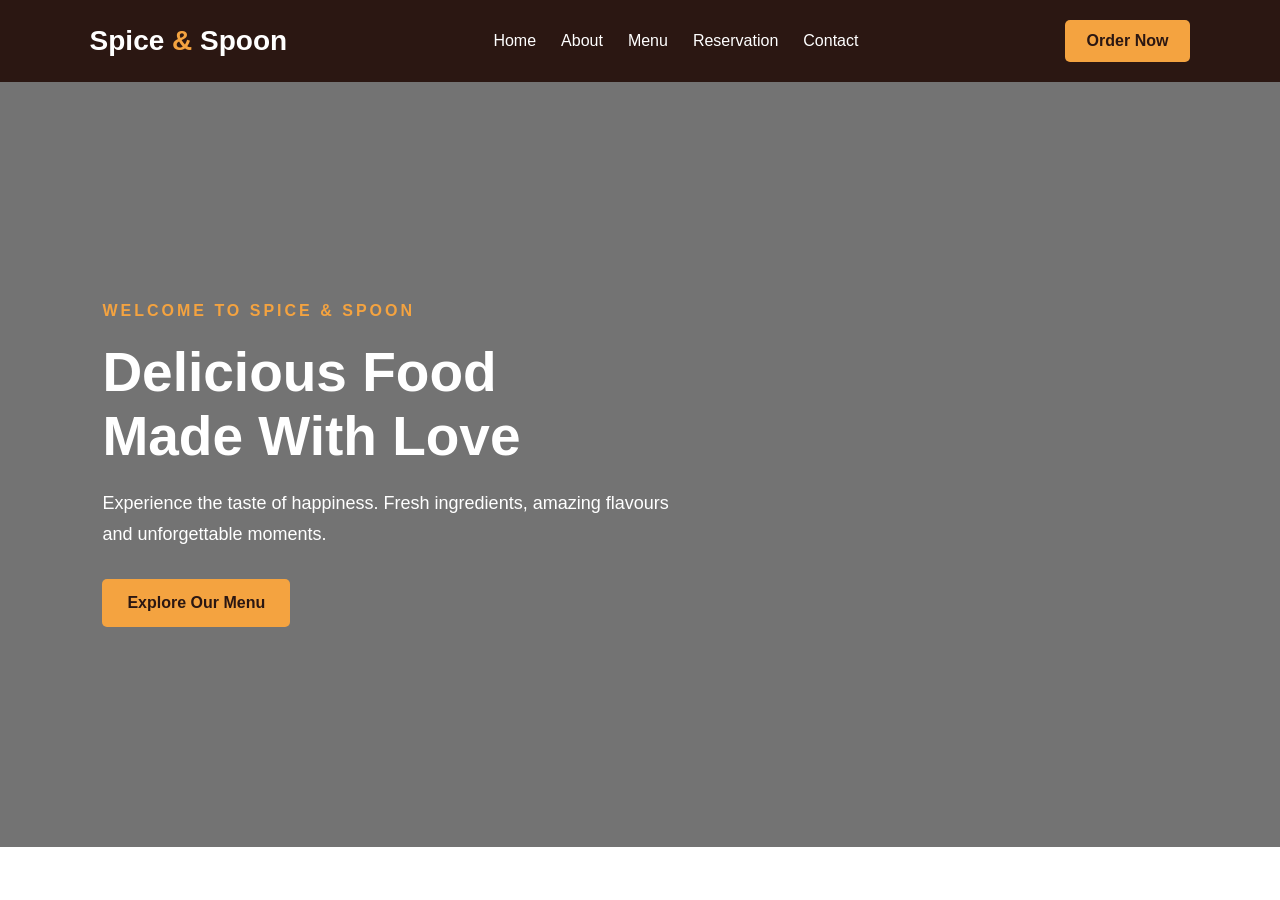
<file: index.html>
<!DOCTYPE html>
<html lang="en">
<head>
    <meta charset="UTF-8">
    <meta name="viewport" content="width=device-width, initial-scale=1.0">

    <title>Spice & Spoon | Restaurant</title>

    <link rel="stylesheet" href="css/style.css">
</head>

<body>

    <!-- Navigation Bar -->
    <header>
        <nav class="navbar">

            <h2 class="logo">Spice <span>&</span> Spoon</h2>

            <ul class="nav-links">
                <li><a href="index.html">Home</a></li>
                <li><a href="about.html">About</a></li>
                <li><a href="menu.html">Menu</a></li>
                <li><a href="reservation.html">Reservation</a></li>
                <li><a href="contact.html">Contact</a></li>
            </ul>

            <a href="menu.html" class="order-btn">Order Now</a>

        </nav>
    </header>

    <!-- Hero Section -->
    <section class="hero">

        <div class="hero-content">

            <p class="welcome">WELCOME TO SPICE & SPOON</p>

            <h1>Delicious Food<br>
            Made With Love</h1>

            <p class="description">
                Experience the taste of happiness.
                Fresh ingredients, amazing flavours
                and unforgettable moments.
            </p>

            <a href="menu.html" class="hero-btn">Explore Our Menu</a>

        </div>

    </section>

</body>
</html>
</file>
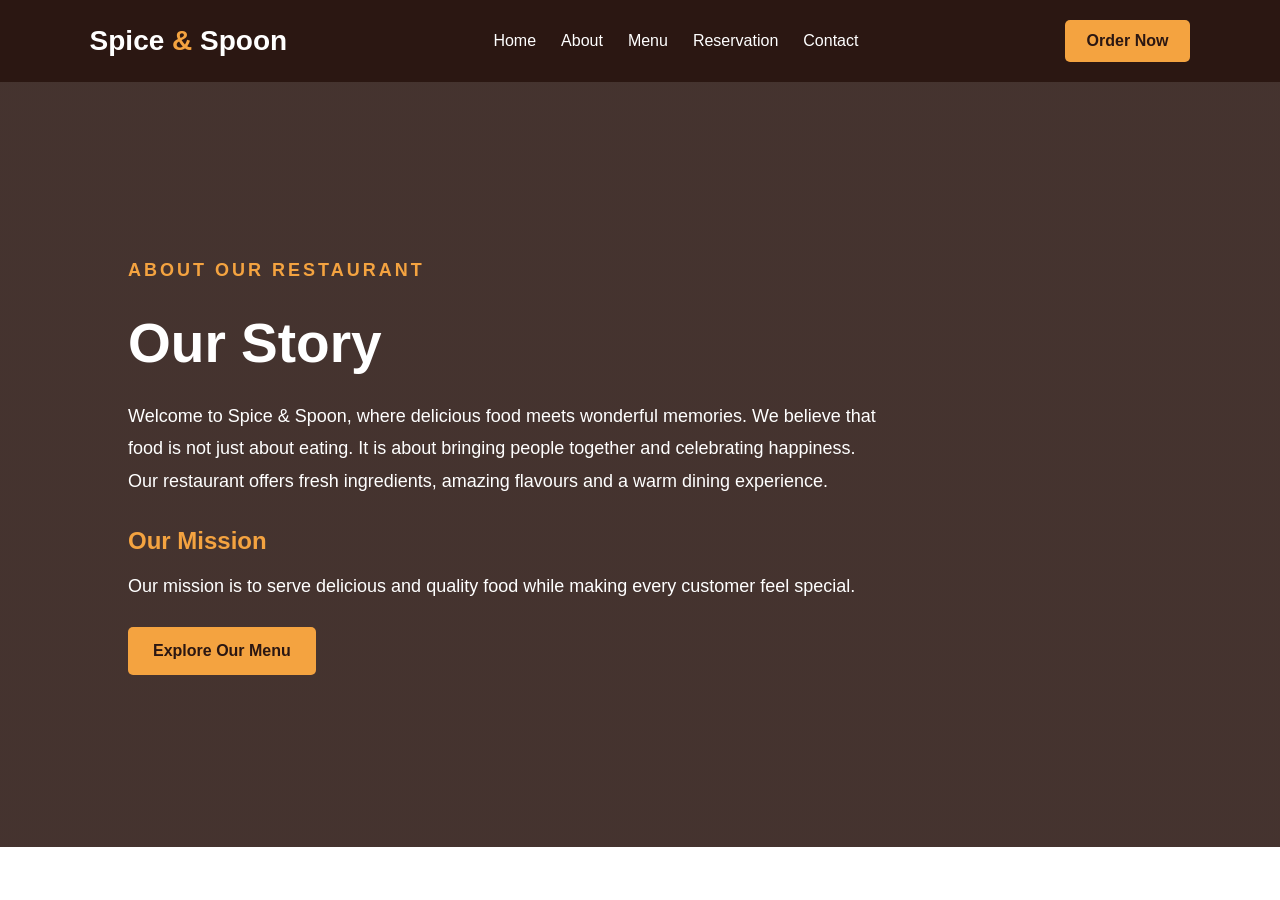
<file: about.html>
<!DOCTYPE html>
<html lang="en">
<head>
    <meta charset="UTF-8">
    <meta name="viewport" content="width=device-width, initial-scale=1.0">
    <title>About Us | Spice & Spoon</title>
    <link rel="stylesheet" href="css/style.css">
</head>

<body>

    <header>
        <nav class="navbar">
            <h2 class="logo">Spice <span>&</span> Spoon</h2>

            <ul class="nav-links">
                <li><a href="index.html">Home</a></li>
                <li><a href="about.html">About</a></li>
                <li><a href="menu.html">Menu</a></li>
                <li><a href="reservation.html">Reservation</a></li>
                <li><a href="contact.html">Contact</a></li>
            </ul>

            <a href="menu.html" class="order-btn">Order Now</a>
        </nav>
    </header>

    <section class="about-section">

        <div class="about-content">

            <p class="welcome">ABOUT OUR RESTAURANT</p>

            <h1>Our Story</h1>

            <p>
                Welcome to Spice & Spoon, where delicious food
                meets wonderful memories.

                We believe that food is not just about eating.
                It is about bringing people together and
                celebrating happiness.

                Our restaurant offers fresh ingredients,
                amazing flavours and a warm dining experience.
            </p>

            <h2>Our Mission</h2>

            <p>
                Our mission is to serve delicious and quality
                food while making every customer feel special.
            </p>

            <a href="menu.html" class="hero-btn">
                Explore Our Menu
            </a>

        </div>

    </section>

</body>
</html>
</file>
<file: css/style.css>
/* Basic Settings */
* {
    margin: 0;
    padding: 0;
    box-sizing: border-box;
    font-family: Arial, sans-serif;
}

/* Navigation Bar */
.navbar {
    display: flex;
    justify-content: space-between;
    align-items: center;
    padding: 20px 7%;
    background-color: #2b1712;
}

.logo {
    color: white;
    font-size: 28px;
}

.logo span {
    color: #f4a340;
}

.nav-links {
    display: flex;
    list-style: none;
    gap: 25px;
}

.nav-links a {
    color: white;
    text-decoration: none;
    font-size: 16px;
}

.nav-links a:hover {
    color: #f4a340;
}

.order-btn {
    background-color: #f4a340;
    color: #2b1712;
    padding: 12px 22px;
    text-decoration: none;
    border-radius: 5px;
    font-weight: bold;
}

/* Hero Section */
.hero {
    min-height: 85vh;
    display: flex;
    align-items: center;
    padding: 60px 8%;

    background: linear-gradient(
        rgba(0,0,0,0.55),
        rgba(0,0,0,0.55)
    ),
    url("https://images.unsplash.com/photo-1517248135467-4c7edcad34c4")
    center/cover no-repeat;
}

.hero-content {
    color: white;
    max-width: 600px;
}

.welcome {
    color: #f4a340;
    letter-spacing: 3px;
    margin-bottom: 20px;
    font-weight: bold;
}

.hero h1 {
    font-size: 55px;
    margin-bottom: 20px;
}

.description {
    font-size: 18px;
    line-height: 1.7;
    margin-bottom: 30px;
}

.hero-btn {
    display: inline-block;
    background-color: #f4a340;
    color: #2b1712;
    padding: 15px 25px;
    text-decoration: none;
    border-radius: 5px;
    font-weight: bold;
}

.hero-btn:hover,
.order-btn:hover {
    background-color: white;
}
/* ABOUT PAGE */

.about-section {
    min-height: 85vh;
    display: flex;
    align-items: center;
    padding: 70px 10%;
    background: linear-gradient(
        rgba(43, 23, 18, 0.88),
        rgba(43, 23, 18, 0.88)
    ),
    url("https://images.unsplash.com/photo-1414235077428-338989a2e8c0")
    center/cover no-repeat;
}

.about-content {
    max-width: 750px;
    color: white;
}

.about-content h1 {
    font-size: 55px;
    margin-bottom: 25px;
}

.about-content h2 {
    color: #f4a340;
    margin-top: 30px;
    margin-bottom: 15px;
}

.about-content p {
    font-size: 18px;
    line-height: 1.8;
    margin-bottom: 25px;
}
/* MENU PAGE */

.menu-section {
    background: #fff8ef;
    min-height: 100vh;
    padding: 60px 7%;
    text-align: center;
}

.menu-section h1 {
    font-size: 45px;
    color: #2b1712;
    margin: 15px 0;
}

.menu-intro {
    color: #755b4c;
    margin-bottom: 40px;
}

.food-container {
    display: grid;
    grid-template-columns: repeat(4, 1fr);
    gap: 25px;
}

.food-card {
    background: white;
    padding: 15px;
    border-radius: 12px;
    box-shadow: 0 4px 15px rgba(0,0,0,0.12);
    transition: 0.3s;
}

.food-card:hover {
    transform: translateY(-8px);
}

.food-card img {
    width: 100%;
    height: 190px;
    object-fit: cover;
    border-radius: 10px;
}

.food-card h2 {
    color: #2b1712;
    margin: 15px 0;
}

.food-card p {
    color: #755b4c;
    margin-bottom: 12px;
}

.food-card h3 {
    color: #d97818;
    margin-bottom: 15px;
}

.food-card button {
    background: #f4a340;
    color: #2b1712;
    border: none;
    padding: 12px 20px;
    border-radius: 5px;
    cursor: pointer;
    font-weight: bold;
}

.food-card button:hover {
    background: #2b1712;
    color: white;
}

/* Mobile responsive menu */
@media (max-width: 900px) {
    .food-container {
        grid-template-columns: repeat(2, 1fr);
    }
}

@media (max-width: 550px) {
    .food-container {
        grid-template-columns: 1fr;
    }
}
/* RESERVATION PAGE */

.reservation-section {
    min-height: 100vh;
    padding: 60px 20px;
    display: flex;
    justify-content: center;
    align-items: center;
    background: #fff3e6;
}

.reservation-box {
    width: 100%;
    max-width: 550px;
    background: white;
    padding: 35px;
    border-radius: 15px;
    box-shadow: 0 5px 20px rgba(0,0,0,0.12);
}

.reservation-box h1 {
    color: #2b1712;
    font-size: 35px;
    margin: 15px 0;
}

.reservation-box p {
    color: #755b4c;
    line-height: 1.6;
}

.reservation-box label {
    display: block;
    margin-top: 18px;
    color: #2b1712;
    font-weight: bold;
}

.reservation-box input,
.reservation-box select {
    width: 100%;
    padding: 12px;
    margin-top: 8px;
    border: 1px solid #ddd;
    border-radius: 6px;
    font-size: 15px;
}

.reservation-box button {
    width: 100%;
    padding: 14px;
    margin-top: 25px;
    background: #f4a340;
    border: none;
    border-radius: 6px;
    font-size: 16px;
    font-weight: bold;
    cursor: pointer;
}

.reservation-box button:hover {
    background: #2b1712;
    color: white;
}

#bookingMessage {
    margin-top: 15px;
    font-weight: bold;
    color: #287a39;
}
/* CONTACT PAGE */

.contact-section {
    min-height: 100vh;
    padding: 60px 7%;
    background: #fff8ef;
}

.contact-heading {
    text-align: center;
    margin-bottom: 40px;
}

.contact-heading h1 {
    font-size: 45px;
    color: #2b1712;
    margin: 15px 0;
}

.contact-heading p {
    color: #755b4c;
}

.contact-container {
    display: grid;
    grid-template-columns: 1fr 1fr;
    gap: 35px;
    max-width: 1100px;
    margin: auto;
}

.contact-info,
.contact-form {
    background: white;
    padding: 35px;
    border-radius: 12px;
    box-shadow: 0 5px 15px rgba(0,0,0,0.1);
}

.contact-info h2,
.contact-form h2 {
    color: #2b1712;
    margin-bottom: 25px;
}

.contact-info p {
    margin: 25px 0;
    color: #755b4c;
    line-height: 1.6;
}

.contact-form input,
.contact-form textarea {
    width: 100%;
    padding: 13px;
    margin-bottom: 15px;
    border: 1px solid #ddd;
    border-radius: 6px;
    font-size: 15px;
}

.contact-form button {
    width: 100%;
    padding: 14px;
    background: #f4a340;
    border: none;
    border-radius: 6px;
    font-weight: bold;
    cursor: pointer;
}

.contact-form button:hover {
    background: #2b1712;
    color: white;
}

@media (max-width: 700px) {
    .contact-container {
        grid-template-columns: 1fr;
    }
}
/* SHOPPING CART PAGE */

.cart-section {
    min-height: 100vh;
    padding: 60px 8%;
    background: #fff8ef;
    text-align: center;
}

.cart-section h1 {
    color: #2b1712;
    font-size: 42px;
    margin-bottom: 15px;
}

.cart-subtitle {
    color: #755b4c;
    margin-bottom: 35px;
}

.cart-item {
    display: flex;
    justify-content: space-between;
    align-items: center;
    background: white;
    padding: 20px;
    margin: 15px auto;
    max-width: 800px;
    border-radius: 10px;
    box-shadow: 0 3px 12px rgba(0,0,0,0.1);
    gap: 15px;
}

.cart-item h3 {
    color: #2b1712;
}

.cart-item p {
    color: #d97818;
    margin-top: 8px;
}

.quantity-controls {
    display: flex;
    align-items: center;
    gap: 12px;
}

.quantity-controls button {
    padding: 7px 12px;
    background: #f4a340;
    border: none;
    cursor: pointer;
    border-radius: 5px;
}

.remove-btn {
    background: #9b2929 !important;
    color: white;
}

.cart-total {
    margin: 35px auto;
    padding: 25px;
    max-width: 800px;
    background: white;
    border-radius: 10px;
}

.cart-total h2 {
    color: #2b1712;
    margin-bottom: 20px;
}

.cart-total button {
    padding: 13px 22px;
    background: #f4a340;
    border: none;
    border-radius: 5px;
    cursor: pointer;
    font-weight: bold;
    margin: 5px;
}

.cart-total .clear-btn {
    background: #2b1712;
    color: white;
}

@media (max-width: 600px) {
    .cart-item {
        flex-direction: column;
    }
}
</file>
